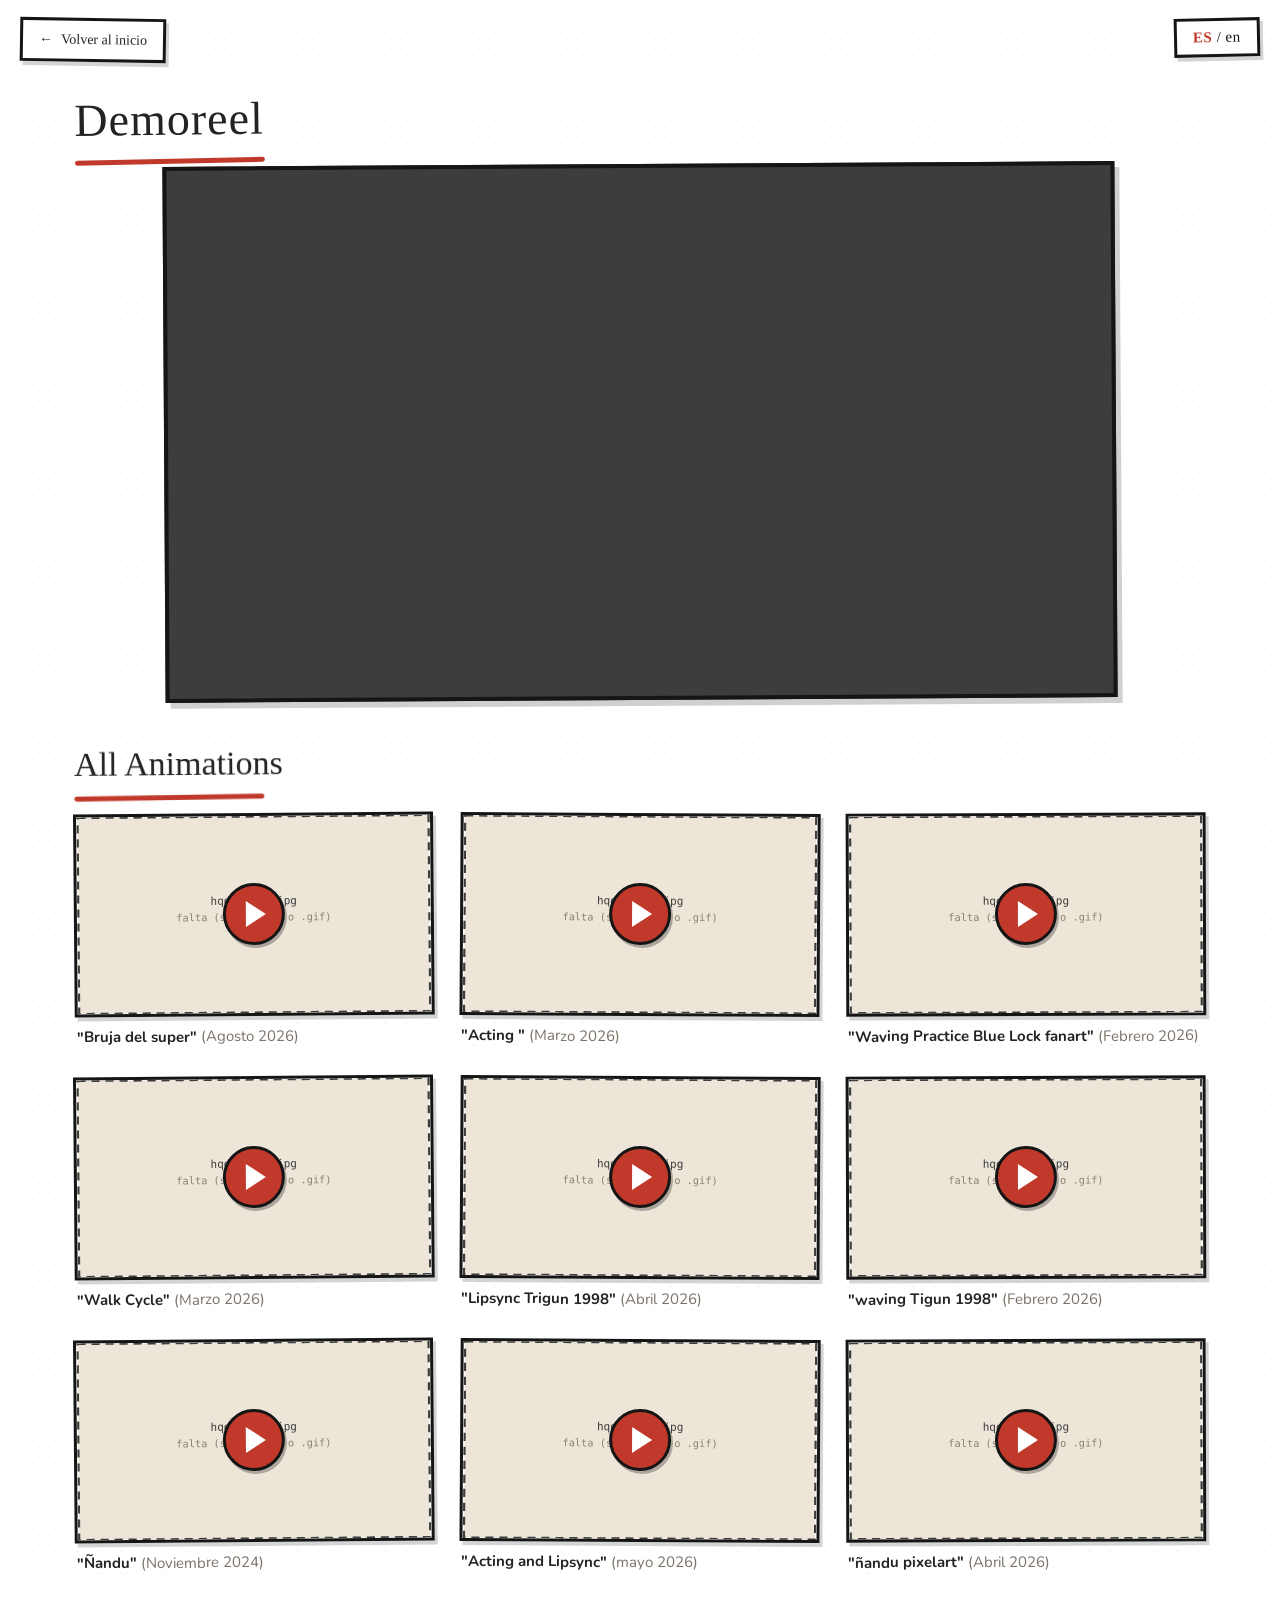
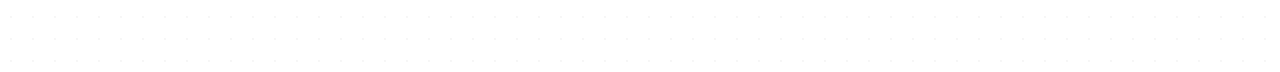
<file: portfolio.html>
<!DOCTYPE html>
<html lang="es">
<head>
  <meta charset="utf-8">
  <meta name="viewport" content="width=device-width, initial-scale=1">
  <title data-i18n="titulo_pagina_portfolio">Portfolio — ZALORANCIO</title>

  <link rel="preconnect" href="https://fonts.googleapis.com">
  <link rel="preconnect" href="https://fonts.gstatic.com" crossorigin>
  <link href="https://fonts.googleapis.com/css2?family=Permanent+Marker&family=Nunito:wght@400;700&display=swap" rel="stylesheet">

  <link rel="stylesheet" href="./css/estilos.css">
</head>

<body data-pagina="portfolio">

  <a class="volver" href="./index.html">&#8592; <span data-i18n="volver_inicio">Volver al inicio</span></a>

  <button id="btn-idioma" class="btn-idioma" type="button"
          data-i18n-tooltip="tooltip_idioma"></button>

  <!-- ===================================================================
       DEMOREEL
       El video se elige en js/animaciones.js (arriba de todo, DEMOREEL).
       =================================================================== -->
  <h1 class="titulo-pagina subrayado" data-i18n="seccion_demoreel">Demoreel</h1>

  <section class="demoreel">
    <div id="demoreel" class="demoreel-marco"></div>
  </section>

  <!-- ===================================================================
       ALL ANIMATIONS
       La grilla se arma sola con la lista de js/animaciones.js.
       Si agregás 40 videos, se muestran 40. No hay que tocar nada acá.
       =================================================================== -->
  <h2 class="titulo-seccion subrayado" data-i18n="seccion_animaciones">All Animations</h2>

  <section id="grilla" class="grilla"></section>

  <!-- ===================================================================
       REPRODUCTOR QUE SE ABRE DENTRO DE LA MISMA PÁGINA
       Se cierra con la X, haciendo click en el fondo oscuro o con Escape.
       =================================================================== -->
  <div id="modal" class="modal" role="dialog" aria-modal="true">
    <div class="modal-fondo"></div>
    <div class="modal-caja">
      <button class="modal-cerrar" type="button"
              data-i18n-label="tooltip_cerrar"
              data-i18n-tooltip="tooltip_cerrar">&#10005;</button>
      <div id="modal-video" class="modal-video"></div>
      <p id="modal-titulo" class="modal-titulo"></p>
    </div>
  </div>

  <script src="./js/config.js"></script>
  <script src="./js/textos.js"></script>
  <script src="./js/animaciones.js"></script>
  <script src="./js/main.js"></script>

</body>
</html>
</file>
<file: css/estilos.css>
/* =========================================================================
   ZALORANCIO — hoja de estilos
   =========================================================================
   Si querés cambiar los colores o la tipografía, todo se controla desde el
   bloque :root de acá abajo. No hace falta tocar nada más.
   ========================================================================= */

:root {

  /* ---------------------------------------------------------------------
     PALETA  (cambiá acá los colores de todo el sitio)
     --------------------------------------------------------------------- */
  --color-fondo:        #ffffff;   /* blanco hueso del fondo             */
  --color-panel:        #ffffff;   /* hueso un poco más oscuro           */
  --color-gris:         #3d3d3d;   /* botón PORTFOLIO y paneles          */
  --color-gris-claro:   #565656;
  --color-rojo:         #c0392b;   /* COMMISSIONS, Contact y pestañas    */
  --color-rojo-claro:   #d4503f;
  --color-rojo-oscuro:  #a53126;   /* pestañas no elegidas             */
  --color-negro:        #151515;   /* trazos y bordes                    */
  --color-texto:        #232323;
  --color-texto-suave:  #7b7267;   /* fechas y aclaraciones              */

  /* ---------------------------------------------------------------------
     TIPOGRAFÍAS
     Para probar otra fuente manuscrita: cambiá el nombre de acá abajo Y el
     link de Google Fonts que está en el <head> de los tres archivos .html
     Alternativas que quedan bien: 'Caveat', 'Patrick Hand', 'Rock Salt'.
     --------------------------------------------------------------------- */
  --fuente-titulo: "Permanent Marker", "Comic Sans MS", cursive;
  --fuente-texto:  "Nunito", "Segoe UI", system-ui, sans-serif;

  /* ---------------------------------------------------------------------
     TRAZOS Y SOMBRAS (el "hecho a mano")
     --------------------------------------------------------------------- */
  --borde:        3px solid var(--color-negro);
  --borde-grueso: 4px solid var(--color-negro);
  --sombra:       5px 6px 0 rgba(21, 21, 21, .20);
  --sombra-chica: 3px 4px 0 rgba(21, 21, 21, .18);
  --redondeo:     0;   /* esquinas rectas, como en los bocetos */
}


/* =========================================================================
   BASE
   ========================================================================= */

* { box-sizing: border-box; }

html, body { max-width: 100%; overflow-x: hidden; }

body {
  margin: 0;
  padding: 0 0 60px;
  background-color: var(--color-fondo);
  background-image:
    radial-gradient(rgba(21, 21, 21, .035) 1px, transparent 1px);
  background-size: 22px 22px;
  color: var(--color-texto);
  font-family: var(--fuente-texto);
  font-size: 16px;
  line-height: 1.55;
}

body.sin-scroll { overflow: hidden; }

img { max-width: 100%; display: block; }

a { color: inherit; }

button { font-family: inherit; }


/* =========================================================================
   BOTÓN DE IDIOMA  (arriba a la derecha, en las tres páginas)
   ========================================================================= */

.btn-idioma {
  position: absolute;
  top: 18px;
  right: 20px;
  z-index: 60;
  padding: 8px 16px;
  background: var(--color-fondo);
  color: var(--color-negro);
  border: var(--borde);
  border-radius: var(--redondeo);
  box-shadow: var(--sombra-chica);
  font-family: var(--fuente-titulo);
  font-size: 15px;
  letter-spacing: .5px;
  cursor: pointer;
  transform: rotate(-1.2deg);
  transition: transform .15s ease, box-shadow .15s ease;
}
.btn-idioma:hover { transform: rotate(-1.2deg) translate(-2px, -2px); box-shadow: 6px 8px 0 rgba(21, 21, 21, .22); }
.btn-idioma b { color: var(--color-rojo); }


/* =========================================================================
   VOLVER AL INICIO  (portfolio y commissions)
   ========================================================================= */

.volver {
  position: absolute;
  top: 18px;
  left: 20px;
  z-index: 60;
  display: inline-flex;
  align-items: center;
  gap: 8px;
  padding: 8px 16px;
  background: var(--color-fondo);
  border: var(--borde);
  border-radius: var(--redondeo);
  box-shadow: var(--sombra-chica);
  font-family: var(--fuente-titulo);
  font-size: 14px;
  text-decoration: none;
  transform: rotate(.9deg);
  transition: transform .15s ease;
}
.volver:hover { transform: rotate(.9deg) translate(-2px, -2px); }


/* =========================================================================
   PÁGINA PRINCIPAL — BANNER
   ========================================================================= */

.banner {
  max-width: 1040px;
  margin: 0 auto;
  padding: 70px 24px 10px;
  display: flex;
  align-items: center;
  justify-content: center;
  gap: 30px;
  flex-wrap: wrap;
}

.banner-personaje img {
  width: 300px;
  height: auto;
  transform: rotate(-1deg);
}

.banner-logo { text-align: left; }
.banner-logo img { width: 100%; max-width: 470px; height: auto; }
.banner-logo .img-subtitulo { max-width: 300px; margin-top: 4px; margin-left: 6px; }


/* =========================================================================
   PÁGINA PRINCIPAL — BOTONES, CONTACTO Y REDES
   ========================================================================= */

.zona-acciones {
  max-width: 1040px;
  margin: 0 auto;
  padding: 10px 24px 40px;
  display: grid;
  grid-template-columns: 1fr auto 1fr;
  align-items: center;
  gap: 30px;
}

.col-contacto { justify-self: end; }
.col-redes    { justify-self: start; display: flex; flex-direction: column; gap: 14px; }
.col-botones  { display: flex; flex-direction: column; gap: 18px; }

/* ---- Los dos botones grandes ---- */
.btn-grande {
  display: flex;
  align-items: center;
  justify-content: space-between;
  gap: 22px;
  width: 340px;
  padding: 16px 22px;
  border: var(--borde-grueso);
  border-radius: var(--redondeo);
  box-shadow: var(--sombra);
  color: #fff;
  font-family: var(--fuente-titulo);
  font-size: 30px;
  letter-spacing: 1px;
  text-decoration: none;
  transition: transform .15s ease, box-shadow .15s ease;
}
.btn-grande img { width: 34px; height: 34px; }

.btn-portfolio   { background: var(--color-gris); transform: rotate(-.6deg); }
.btn-commissions { background: var(--color-rojo); transform: rotate(.5deg); }

.btn-portfolio:hover   { background: var(--color-gris-claro); transform: rotate(-.6deg) translate(-3px, -3px); box-shadow: 8px 9px 0 rgba(21,21,21,.22); }
.btn-commissions:hover { background: var(--color-rojo-claro); transform: rotate(.5deg) translate(-3px, -3px);  box-shadow: 8px 9px 0 rgba(21,21,21,.22); }

/* ---- Contacto ---- */
.btn-contacto {
  display: flex;
  align-items: center;
  gap: 10px;
  padding: 11px 18px;
  background: var(--color-rojo);
  color: #fff;
  border: var(--borde-grueso);
  border-radius: var(--redondeo);
  box-shadow: var(--sombra-chica);
  font-family: var(--fuente-titulo);
  font-size: 20px;
  cursor: pointer;
  transform: rotate(-1deg);
  transition: transform .15s ease, background .15s ease;
}
.btn-contacto:hover { background: var(--color-rojo-claro); transform: rotate(-1deg) translate(-2px, -2px); }
.btn-contacto img { width: 26px; height: 26px; }

.mail-visible {
  margin: 8px 0 0 4px;
  font-size: 13px;
  color: var(--color-texto-suave);
  transform: rotate(-.6deg);
}

/* ---- Íconos de redes ---- */
.icono-red {
  display: block;
  width: 54px;
  border: var(--borde);
  border-radius: 0;
  background: var(--color-fondo);
  box-shadow: var(--sombra-chica);
  padding: 4px;
  transition: transform .15s ease;
}
.icono-red:nth-child(odd)  { transform: rotate(-1.4deg); }
.icono-red:nth-child(even) { transform: rotate(1.4deg); }
.icono-red:hover { transform: translate(-2px, -3px) rotate(0deg); }
.icono-red img { width: 100%; height: auto; }


/* =========================================================================
   CARTELITOS DE MOUSE-OVER (tooltips)
   ========================================================================= */

.tooltip {
  position: fixed;
  z-index: 200;
  display: none;
  opacity: 0;
  max-width: 260px;
  padding: 8px 13px;
  background: var(--color-fondo);
  color: var(--color-negro);
  border: var(--borde);
  border-radius: 0;
  box-shadow: var(--sombra-chica);
  font-family: var(--fuente-titulo);
  font-size: 14px;
  line-height: 1.35;
  pointer-events: none;
  transform: rotate(-.8deg);
}


/* =========================================================================
   TÍTULOS DE SECCIÓN
   ========================================================================= */

.titulo-pagina {
  max-width: 1180px;
  margin: 0 auto;
  padding: 78px 24px 6px;
  font-family: var(--fuente-titulo);
  font-size: 46px;
  font-weight: 400;
  letter-spacing: 1px;
  transform: rotate(-.7deg);
}

.titulo-seccion {
  max-width: 1180px;
  margin: 0 auto;
  padding: 34px 24px 12px;
  font-family: var(--fuente-titulo);
  font-size: 34px;
  font-weight: 400;
  transform: rotate(-.5deg);
}

.subrayado::after {
  content: "";
  display: block;
  width: 190px;
  max-width: 60%;
  height: 5px;
  margin-top: 4px;
  background: var(--color-rojo);
  border-radius: 4px;
  transform: rotate(-.5deg);
}


/* =========================================================================
   PORTFOLIO — DEMOREEL
   ========================================================================= */

.demoreel {
  max-width: 1000px;
  margin: 0 auto;
  padding: 0 24px;
}

.demoreel-marco {
  position: relative;
  aspect-ratio: 16 / 9;
  background: var(--color-gris);
  border: var(--borde-grueso);
  border-radius: var(--redondeo);
  box-shadow: var(--sombra);
  overflow: hidden;
  transform: rotate(-.35deg);
}
.demoreel-marco iframe {
  position: absolute;
  inset: 0;
  width: 100%;
  height: 100%;
  border: 0;
}


/* =========================================================================
   PORTFOLIO — GRILLA DE ANIMACIONES
   ========================================================================= */

.grilla {
  max-width: 1180px;
  margin: 0 auto;
  padding: 6px 24px 40px;
  display: grid;
  grid-template-columns: repeat(3, 1fr);
  gap: 30px 26px;
}

.card { display: flex; flex-direction: column; }
.card:nth-child(3n+1) { transform: rotate(-.5deg); }
.card:nth-child(3n+2) { transform: rotate(.35deg); }
.card:nth-child(3n)   { transform: rotate(-.2deg); }

.card-thumb {
  position: relative;
  display: block;
  width: 100%;
  aspect-ratio: 16 / 9;
  padding: 0;
  background: var(--color-panel);
  border: var(--borde);
  border-radius: 0;
  box-shadow: var(--sombra-chica);
  overflow: hidden;
  cursor: pointer;
  transition: transform .15s ease, box-shadow .15s ease;
}
.card-thumb img { width: 100%; height: 100%; object-fit: cover; }
.card-thumb:hover { transform: translate(-3px, -3px); box-shadow: 8px 9px 0 rgba(21,21,21,.22); }

/* botón de play dibujado con CSS */
.card-thumb .play {
  position: absolute;
  top: 50%;
  left: 50%;
  width: 62px;
  height: 62px;
  margin: -31px 0 0 -31px;
  background: var(--color-rojo);
  border: var(--borde);
  border-radius: 50%;
  box-shadow: 2px 3px 0 rgba(21,21,21,.3);
}
.card-thumb .play::after {
  content: "";
  position: absolute;
  top: 50%;
  left: 54%;
  width: 0;
  height: 0;
  transform: translate(-50%, -50%);
  border-left: 20px solid #fff;
  border-top: 13px solid transparent;
  border-bottom: 13px solid transparent;
}
.card-thumb:hover .play { background: var(--color-rojo-claro); }

.card-pie {
  margin: 10px 2px 0;
  font-size: 15px;
  line-height: 1.35;
}
.card-titulo { font-weight: 700; }
.card-fecha  { color: var(--color-texto-suave); }

.aviso-vacio {
  grid-column: 1 / -1;
  padding: 40px;
  text-align: center;
  color: var(--color-texto-suave);
}


/* =========================================================================
   PORTFOLIO — REPRODUCTOR EN LA MISMA PÁGINA (modal)
   ========================================================================= */

.modal {
  position: fixed;
  inset: 0;
  z-index: 150;
  display: none;
  align-items: center;
  justify-content: center;
  padding: 24px;
}
.modal.abierto { display: flex; }

.modal-fondo {
  position: absolute;
  inset: 0;
  background: rgba(15, 12, 10, .82);
}

.modal-caja {
  position: relative;
  width: min(1000px, 100%);
}

.modal-video {
  position: relative;
  aspect-ratio: 16 / 9;
  background: #000;
  border: var(--borde-grueso);
  border-radius: 0;
  box-shadow: 6px 8px 0 rgba(0, 0, 0, .5);
  overflow: hidden;
}
.modal-video iframe {
  position: absolute;
  inset: 0;
  width: 100%;
  height: 100%;
  border: 0;
}

.modal-titulo {
  margin: 12px 2px 0;
  color: var(--color-fondo);
  font-family: var(--fuente-titulo);
  font-size: 19px;
}

.modal-cerrar {
  position: absolute;
  top: -20px;
  right: -14px;
  z-index: 2;
  width: 46px;
  height: 46px;
  background: var(--color-rojo);
  color: #fff;
  border: var(--borde);
  border-radius: 50%;
  box-shadow: var(--sombra-chica);
  font-family: var(--fuente-titulo);
  font-size: 20px;
  line-height: 1;
  cursor: pointer;
}
.modal-cerrar:hover { background: var(--color-rojo-claro); }


/* =========================================================================
   COMMISSIONS — PANEL
   ========================================================================= */

.panel {
  max-width: 1100px;
  margin: 18px auto 0;
  padding: 0 24px;
}

/* Marco gris oscuro de afuera (como en el boceto) */
.panel-marco {
  padding: 14px 14px 16px;
  background: var(--color-gris);
  border: var(--borde-grueso);
  box-shadow: var(--sombra);
}

/* ---- Pestañas de arriba: Icon / Half body / Full body / Gif ---- */
.pestanias {
  position: relative;
  z-index: 2;
  display: flex;
  align-items: stretch;
  gap: 12px;
}

.pestania {
  flex: 1 1 0;
  min-width: 0;
  margin-bottom: 12px;
  padding: 8px 16px 10px;
  background: var(--color-rojo-oscuro);
  color: #fff;
  border: var(--borde-grueso);
  font-family: var(--fuente-titulo);
  font-size: 24px;
  line-height: 1.2;
  text-align: left;
  white-space: nowrap;
  overflow: hidden;
  text-overflow: ellipsis;
  cursor: pointer;
  transition: background .15s ease;
}
.pestania:hover { background: var(--color-rojo-claro); }

/* La pestaña elegida se "pega" al cuerpo rojo, como una carpeta */
.pestania.activa {
  margin-bottom: -4px;
  padding-bottom: 30px;
  background: var(--color-rojo);
  border-bottom: none;
}

/* ---- Cuerpo rojo ---- */
.panel-cuerpo {
  position: relative;
  z-index: 1;
  display: grid;
  grid-template-columns: 150px minmax(0, 1fr);
  gap: 18px;
  padding: 18px;
  background: var(--color-rojo);
  border: var(--borde-grueso);
}

/* ---- Sub-pestañas de la izquierda: Sketch / Lineart / Color ---- */
.opciones {
  display: flex;
  flex-direction: column;
  gap: 14px;
}

.subpestania {
  padding: 9px 10px;
  background: var(--color-gris);
  color: #d9d4cb;
  border: var(--borde-grueso);
  font-family: var(--fuente-titulo);
  font-size: 21px;
  letter-spacing: 1px;
  text-transform: uppercase;
  cursor: pointer;
  transition: background .15s ease, color .15s ease;
}
.subpestania:hover  { background: var(--color-gris-claro); color: #fff; }
.subpestania.activa {
  background: #7a7a7a;
  color: #fff;
  box-shadow: inset 0 0 0 2px rgba(255, 255, 255, .55);
}

/* ---- Recuadro gris del medio: imagen + datos ---- */
.panel-contenido {
  display: grid;
  grid-template-columns: minmax(0, 1fr) 300px;
  gap: 18px;
  padding: 18px;
  background: var(--color-gris);
  border: var(--borde-grueso);
}

.ejemplo {
  display: flex;
  align-items: center;
  justify-content: center;
  min-height: 380px;
  padding: 10px;
  background: #fff;
  border: var(--borde-grueso);
}
.ejemplo img { max-height: 440px; width: auto; }

/* ---- Columna derecha: Costo, aviso y Background ---- */
.lateral {
  display: flex;
  flex-direction: column;
  gap: 16px;
}

.caja {
  padding: 8px 14px 10px;
  background: #fff;
  color: var(--color-negro);
  border: var(--borde);
}
.caja h3 {
  margin: 0;
  font-family: var(--fuente-titulo);
  font-size: 18px;
  font-weight: 400;
}

/* Precio en dólares: grande */
.precio-usd {
  display: flex;
  align-items: baseline;
  gap: 6px;
  margin: 2px 0 6px;
}
.precio-usd .monto {
  font-family: var(--fuente-titulo);
  font-size: 46px;
  line-height: 1.05;
}
.precio-usd .moneda {
  font-family: var(--fuente-titulo);
  font-size: 22px;
}
.precio-usd img {
  width: 26px;
  height: 26px;
  align-self: flex-end;
  margin-bottom: 8px;
}

/* Precio en pesos: chico, entre dos rayitas */
.precio-ars {
  display: flex;
  align-items: center;
  gap: 8px;
  font-family: var(--fuente-titulo);
  font-size: 15px;
}
.precio-ars .linea {
  flex: 1 1 auto;
  height: 2px;
  background: var(--color-negro);
}
.precio-ars img { width: 22px; height: 22px; }

/* Aviso de "es sólo un estimado", con el triángulo a la derecha */
.caja-aviso {
  display: flex;
  align-items: center;
  gap: 12px;
  margin-left: 14px;
  font-family: var(--fuente-titulo);
  font-size: 13px;
  line-height: 1.35;
  text-transform: uppercase;
}
.caja-aviso .signo {
  flex: 0 0 auto;
  font-size: 30px;
  line-height: 1;
}

/* Background: recuadro más chico, alineado a la izquierda */
.caja-fondo {
  align-self: flex-start;
  min-width: 170px;
}

.opciones-fondo { display: flex; gap: 18px; align-items: center; }
.opciones-fondo label {
  display: inline-flex;
  align-items: center;
  gap: 7px;
  font-family: var(--fuente-titulo);
  font-size: 17px;
  cursor: pointer;
}
.opciones-fondo input {
  width: 19px;
  height: 19px;
  accent-color: var(--color-rojo);
  cursor: pointer;
}


/* =========================================================================
   COMMISSIONS — CONDICIONES Y ACLARACIÓN FINAL
   ========================================================================= */

.condiciones {
  max-width: 1100px;
  margin: 34px auto 0;
  padding: 0 24px;
}
.condiciones ul { margin: 6px 0 0; padding-left: 22px; }
.condiciones li { margin-bottom: 8px; }

.aclaracion {
  max-width: 1100px;
  margin: 30px auto 0;
  padding: 22px 26px;
  background: var(--color-panel);
  border: var(--borde-grueso);
  border-radius: var(--redondeo);
  box-shadow: var(--sombra);
  transform: rotate(-.3deg);
}
.aclaracion h2 {
  margin: 0 0 8px;
  font-family: var(--fuente-titulo);
  font-size: 27px;
  font-weight: 400;
}
.aclaracion ul { margin: 0; padding-left: 22px; }
.aclaracion li { margin-bottom: 7px; }

.btn-instagram {
  display: inline-block;
  margin-top: 14px;
  padding: 13px 26px;
  background: var(--color-rojo);
  color: #fff;
  border: var(--borde-grueso);
  border-radius: var(--redondeo);
  box-shadow: var(--sombra-chica);
  font-family: var(--fuente-titulo);
  font-size: 21px;
  text-decoration: none;
  transform: rotate(.6deg);
  transition: transform .15s ease, background .15s ease;
}
.btn-instagram:hover { background: var(--color-rojo-claro); transform: rotate(.6deg) translate(-3px, -3px); }


/* =========================================================================
   PANTALLAS CHICAS
   Todavía no es una adaptación mobile completa: solo evita que se rompa.
   ========================================================================= */

@media (max-width: 1080px) {
  .grilla { grid-template-columns: repeat(2, 1fr); }
  .panel-contenido { grid-template-columns: 1fr; }
  .lateral { flex-direction: row; flex-wrap: wrap; align-items: flex-start; }
  .lateral .caja { flex: 1 1 240px; }
}

@media (max-width: 860px) {
  .zona-acciones {
    grid-template-columns: 1fr;
    justify-items: center;
    gap: 26px;
  }
  .col-contacto, .col-redes { justify-self: center; }
  .col-redes { flex-direction: row; }
  .banner { padding-top: 84px; }
  .banner-personaje img { width: 220px; }
  .titulo-pagina { font-size: 36px; }
}

@media (max-width: 700px) {
  .grilla { grid-template-columns: 1fr; }
  .panel-cuerpo { grid-template-columns: 1fr; }
  .opciones { flex-direction: row; flex-wrap: wrap; }
  .subpestania { min-width: 0; flex: 1 1 auto; text-align: center; }
  .btn-grande { width: 100%; max-width: 340px; font-size: 25px; }
  .panel-marco { padding: 8px; }
  .pestanias { gap: 6px; }
  .pestania { font-size: 14px; line-height: 1.1; padding: 6px 8px 8px; white-space: normal; overflow: visible; }
  .pestania.activa { padding-bottom: 28px; }
  .panel-cuerpo, .panel-contenido { padding: 12px; gap: 12px; }
  .modal-cerrar { top: -18px; right: -6px; width: 40px; height: 40px; }
}
</file>
